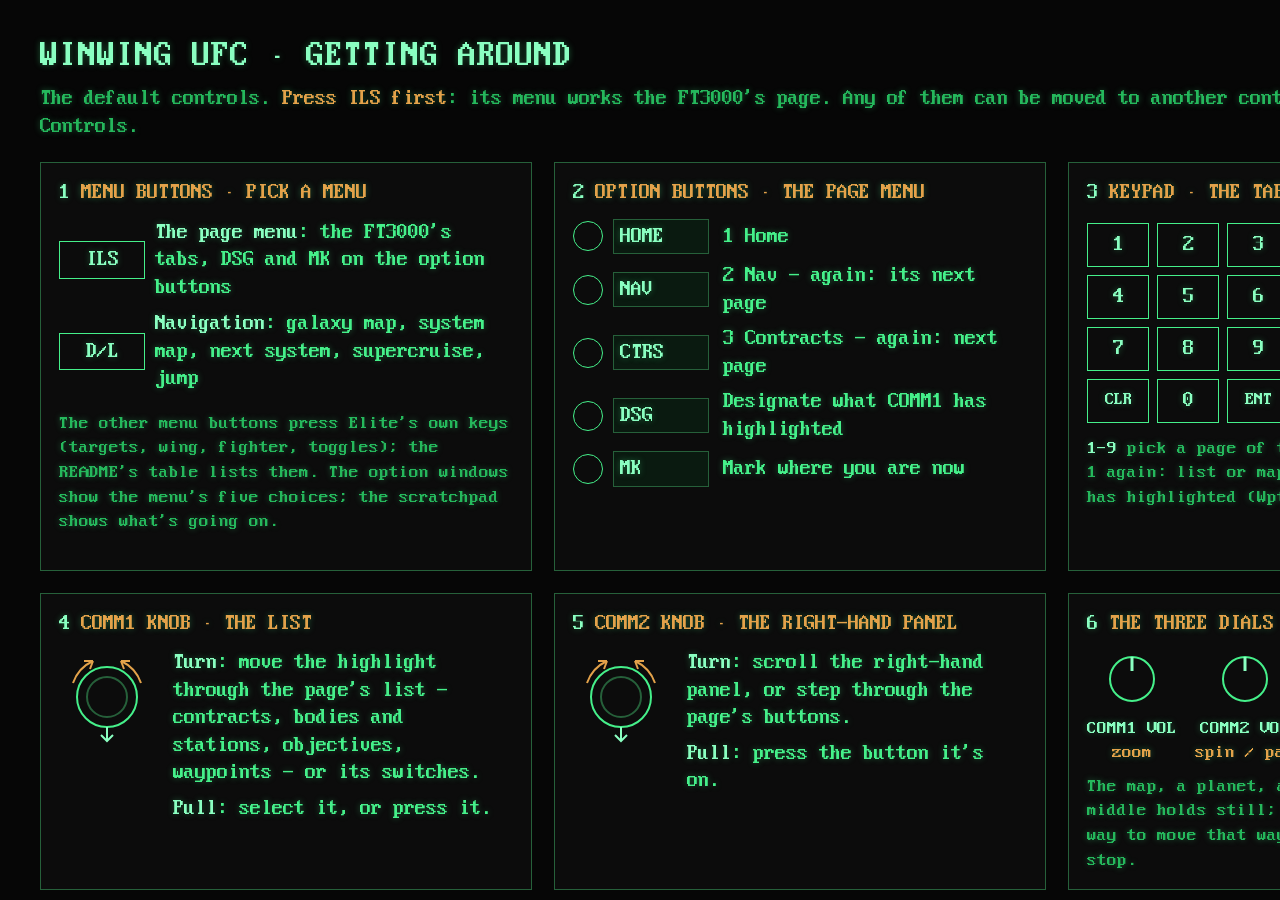
<file: docs/ufc-controls.html>
<!DOCTYPE html>
<!-- The README's UFC diagram (docs/ufc-controls.png): the default controls for getting round the FT3000 from a WinWing
     UFC. tests/make_screenshots.py draws it (with the terminal's typeface); edit this, then run that. -->
<html lang="en">
<head>
<meta charset="utf-8">
<title>UFC: getting around</title>
<style>
  @font-face { font-family: "VGA"; src: url("../web/vga.woff") format("woff"); }
  :root { --bg: #060606; --panel: #0c0c0c; --rule: #183a22; --rule2: #26603a; --text: #45f08a; --hi: #8affc1;
          --muted: #25b85c; --accent: #e3a24a; --glow: 0 0 6px rgba(69, 240, 138, 0.35); }
  * { box-sizing: border-box; }
  html, body { margin: 0; background: var(--bg); }
  body { width: 1600px; height: 900px; padding: 34px 40px; color: var(--text); font: 22px/1.25 "VGA", monospace;
         text-shadow: var(--glow); -webkit-font-smoothing: none; }
  h1 { margin: 0; font-size: 36px; font-weight: normal; color: var(--hi); letter-spacing: 1px; }
  .sub { margin: 6px 0 22px; color: var(--muted); }
  .sub b { color: var(--accent); font-weight: normal; }
  .grid { display: grid; grid-template-columns: 1fr 1fr 1fr; gap: 22px; }
  .box { border: 1px solid var(--rule2); background: var(--panel); padding: 16px 18px; }
  .lab { color: var(--accent); text-transform: uppercase; margin-bottom: 12px; }
  .lab i { font-style: normal; color: var(--hi); }
  .note { color: var(--muted); font-size: 19px; line-height: 1.3; }
  .key { display: inline-block; min-width: 54px; padding: 4px 8px; border: 1px solid var(--text); color: var(--hi);
         text-align: center; margin-right: 10px; }
  .row { display: flex; align-items: center; margin: 9px 0; }
  .row .what { flex: 1; }
  .opt { display: flex; align-items: center; margin: 8px 0; }
  .opt .btn { width: 30px; height: 30px; border: 1px solid var(--text); border-radius: 50%; margin-right: 10px; flex: none; }
  .opt .win { width: 96px; padding: 3px 6px; border: 1px solid var(--rule2); background: #0a1a10; color: var(--hi);
              margin-right: 14px; flex: none; }
  .pad { display: grid; grid-template-columns: repeat(3, 62px); gap: 8px; margin: 4px 0 14px; }
  .pad span { height: 44px; border: 1px solid var(--text); display: flex; align-items: center; justify-content: center;
              color: var(--hi); }
  .pad span.sm { font-size: 18px; }
  .knob { display: flex; gap: 18px; align-items: flex-start; }
  .knob svg { flex: none; }
  .knob p { margin: 0 0 8px; }
  .dials { display: flex; gap: 18px; margin: 6px 0 10px; }
  .dials div { text-align: center; color: var(--hi); font-size: 19px; }
  .span2 { grid-column: span 2; }
  .menus .row .key { min-width: 86px; }
  b { color: var(--hi); font-weight: normal; }
</style>
</head>
<body>
  <h1>WINWING UFC &middot; GETTING AROUND</h1>
  <div class="sub">The default controls. <b>Press ILS first</b>: its menu works the FT3000's page. Any of them can be moved to another
    controller on 4 Setup &gt; Controls.</div>
  <div class="grid">

    <div class="box menus">
      <div class="lab"><i>1</i> Menu buttons &middot; pick a menu</div>
      <div class="row"><span class="key">ILS</span><span class="what"><b>The page menu</b>: the FT3000's tabs, DSG and MK on the
        option buttons</span></div>
      <div class="row"><span class="key">D/L</span><span class="what"><b>Navigation</b>: galaxy map, system map, next system,
        supercruise, jump</span></div>
      <p class="note">The other menu buttons press Elite's own keys (targets, wing, fighter, toggles); the README's table lists them.
        The option windows show the menu's five choices; the scratchpad shows what's going on.</p>
    </div>

    <div class="box">
      <div class="lab"><i>2</i> Option buttons &middot; the page menu</div>
      <div class="opt"><span class="btn"></span><span class="win">HOME</span><span>1 Home</span></div>
      <div class="opt"><span class="btn"></span><span class="win">NAV</span><span>2 Nav - again: its next page</span></div>
      <div class="opt"><span class="btn"></span><span class="win">CTRS</span><span>3 Contracts - again: next page</span></div>
      <div class="opt"><span class="btn"></span><span class="win">DSG</span><span>Designate what COMM1 has highlighted</span></div>
      <div class="opt"><span class="btn"></span><span class="win">MK</span><span>Mark where you are now</span></div>
    </div>

    <div class="box">
      <div class="lab"><i>3</i> Keypad &middot; the tab's pages</div>
      <div style="display: flex; gap: 18px;">
        <div class="pad"><span>1</span><span>2</span><span>3</span><span>4</span><span>5</span><span>6</span><span>7</span><span>8</span>
          <span>9</span><span class="sm">CLR</span><span>0</span><span class="sm">ENT</span></div>
        <div class="note" style="font-size: 18px;">Nav:<br>1 Syst 2 Traj<br>3 Wpt 4 HSI<br>5 Atk 6 Hist<br><br>Contracts:<br>1 Active<br>2 History<br>3 OCOR</div>
      </div>
      <p class="note" style="margin: 0;"><b>1-9</b> pick a page of the tab showing (on Syst, 1 again: list or map).
        <b>ENT</b> opens what COMM1 has highlighted (Wpt, Atk); <b>CLR</b> closes it.</p>
    </div>

    <div class="box">
      <div class="lab"><i>4</i> COMM1 knob &middot; the list</div>
      <div class="knob">
        <svg width="96" height="96" viewBox="0 0 96 96" aria-hidden="true">
          <circle cx="48" cy="48" r="30" fill="none" stroke="#45f08a" stroke-width="2"/>
          <circle cx="48" cy="48" r="20" fill="none" stroke="#26603a" stroke-width="2"/>
          <path d="M14 34 A38 38 0 0 1 34 12" fill="none" stroke="#e3a24a" stroke-width="2"/><path d="M34 12 l-9 0 m9 0 l-3 8" stroke="#e3a24a" stroke-width="2" fill="none"/>
          <path d="M82 34 A38 38 0 0 0 62 12" fill="none" stroke="#e3a24a" stroke-width="2"/><path d="M62 12 l9 0 m-9 0 l3 8" stroke="#e3a24a" stroke-width="2" fill="none"/>
          <path d="M48 78 l0 14 m-6 -6 l6 6 l6 -6" stroke="#8affc1" stroke-width="2" fill="none"/>
        </svg>
        <div><p><b>Turn</b>: move the highlight through the page's list - contracts, bodies and stations, objectives,
          waypoints - or its switches.</p><p><b>Pull</b>: select it, or press it.</p></div>
      </div>
    </div>

    <div class="box">
      <div class="lab"><i>5</i> COMM2 knob &middot; the right-hand panel</div>
      <div class="knob">
        <svg width="96" height="96" viewBox="0 0 96 96" aria-hidden="true">
          <circle cx="48" cy="48" r="30" fill="none" stroke="#45f08a" stroke-width="2"/>
          <circle cx="48" cy="48" r="20" fill="none" stroke="#26603a" stroke-width="2"/>
          <path d="M14 34 A38 38 0 0 1 34 12" fill="none" stroke="#e3a24a" stroke-width="2"/><path d="M34 12 l-9 0 m9 0 l-3 8" stroke="#e3a24a" stroke-width="2" fill="none"/>
          <path d="M82 34 A38 38 0 0 0 62 12" fill="none" stroke="#e3a24a" stroke-width="2"/><path d="M62 12 l9 0 m-9 0 l3 8" stroke="#e3a24a" stroke-width="2" fill="none"/>
          <path d="M48 78 l0 14 m-6 -6 l6 6 l6 -6" stroke="#8affc1" stroke-width="2" fill="none"/>
        </svg>
        <div><p><b>Turn</b>: scroll the right-hand panel, or step through the page's buttons.</p>
          <p><b>Pull</b>: press the button it's on.</p></div>
      </div>
    </div>

    <div class="box">
      <div class="lab"><i>6</i> The three dials &middot; pictures</div>
      <div class="dials">
        <div><svg width="60" height="60" viewBox="0 0 60 60" aria-hidden="true"><circle cx="30" cy="30" r="22" fill="none" stroke="#45f08a" stroke-width="2"/><path d="M30 8 L30 22" stroke="#8affc1" stroke-width="3"/></svg><br>COMM1 VOL<br><span style="color: #e3a24a;">zoom</span></div>
        <div><svg width="60" height="60" viewBox="0 0 60 60" aria-hidden="true"><circle cx="30" cy="30" r="22" fill="none" stroke="#45f08a" stroke-width="2"/><path d="M30 8 L30 22" stroke="#8affc1" stroke-width="3"/></svg><br>COMM2 VOL<br><span style="color: #e3a24a;">spin / pan</span></div>
        <div><svg width="60" height="60" viewBox="0 0 60 60" aria-hidden="true"><circle cx="30" cy="30" r="22" fill="none" stroke="#45f08a" stroke-width="2"/><path d="M30 8 L30 22" stroke="#8affc1" stroke-width="3"/></svg><br>BRT<br><span style="color: #e3a24a;">tilt</span></div>
      </div>
      <p class="note" style="margin: 0;">The map, a planet, a schematic. Each dial's middle holds still; turn it further either way
        to move that way - faster towards the end stop.</p>
    </div>

  </div>
</body>
</html>
</file>
